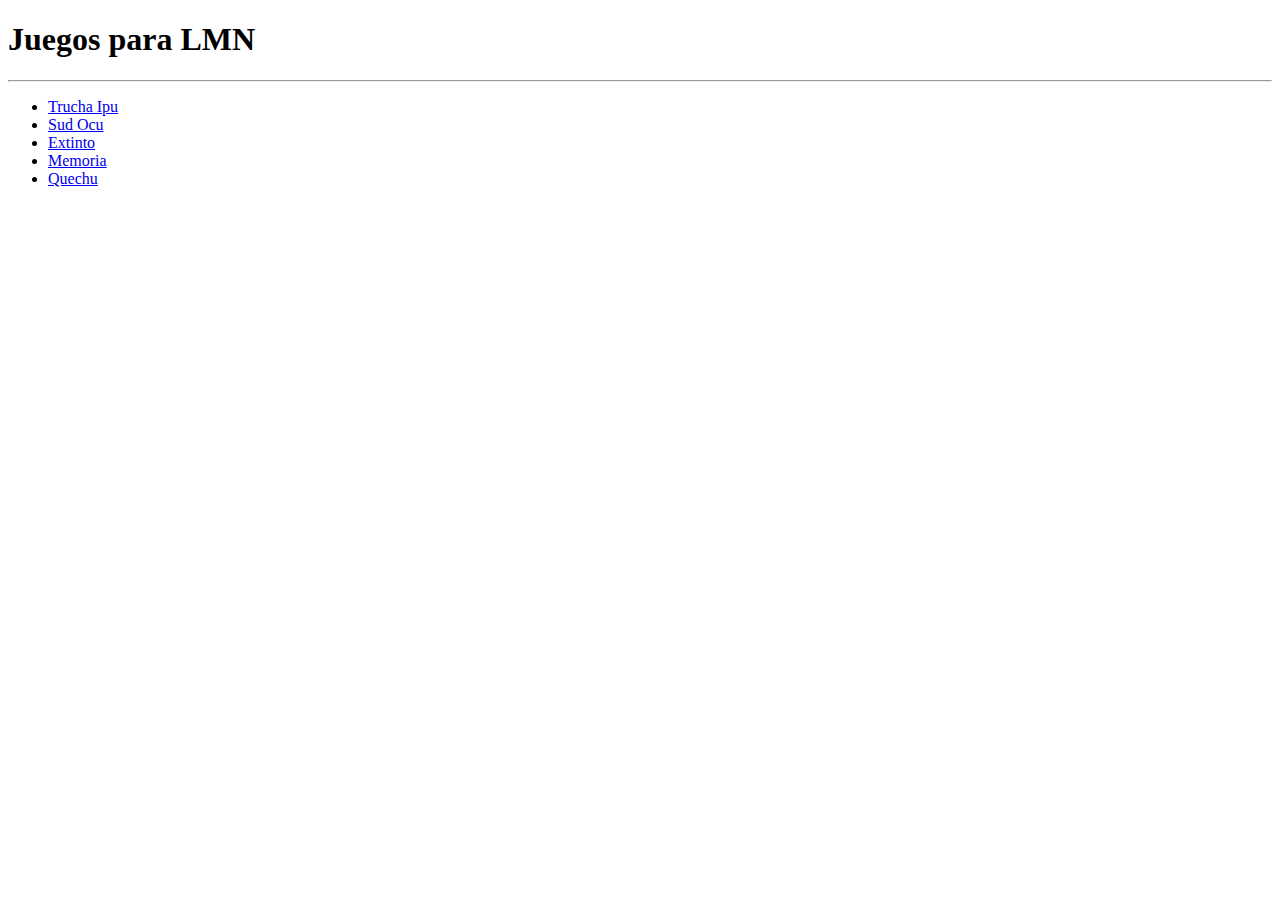
<file: index.html>
<!DOCTYPE html>
<html lang="en">
<head>
    <meta charset="UTF-8">
    <meta name="viewport" content="width=device-width, initial-scale=1.0">
    <title>Visualization</title>
</head>
<body>
    <h1>Juegos para LMN</h1>
    <hr>
    <ul>
        <li><a href="./endlessRunner/endlessRunner.html">Trucha Ipu</a></li>
        <li><a href="./sudoku/sudoku.html">Sud Ocu</a></li>
        <li><a href="./hangman/hangman.html">Extinto</a></li>
        <li><a href="./memory-game/memory.html">Memoria</a></li>
        <li><a href="./wordle/wordle.html">Quechu</a></li>
    </ul>
</body>
</html>
</file>
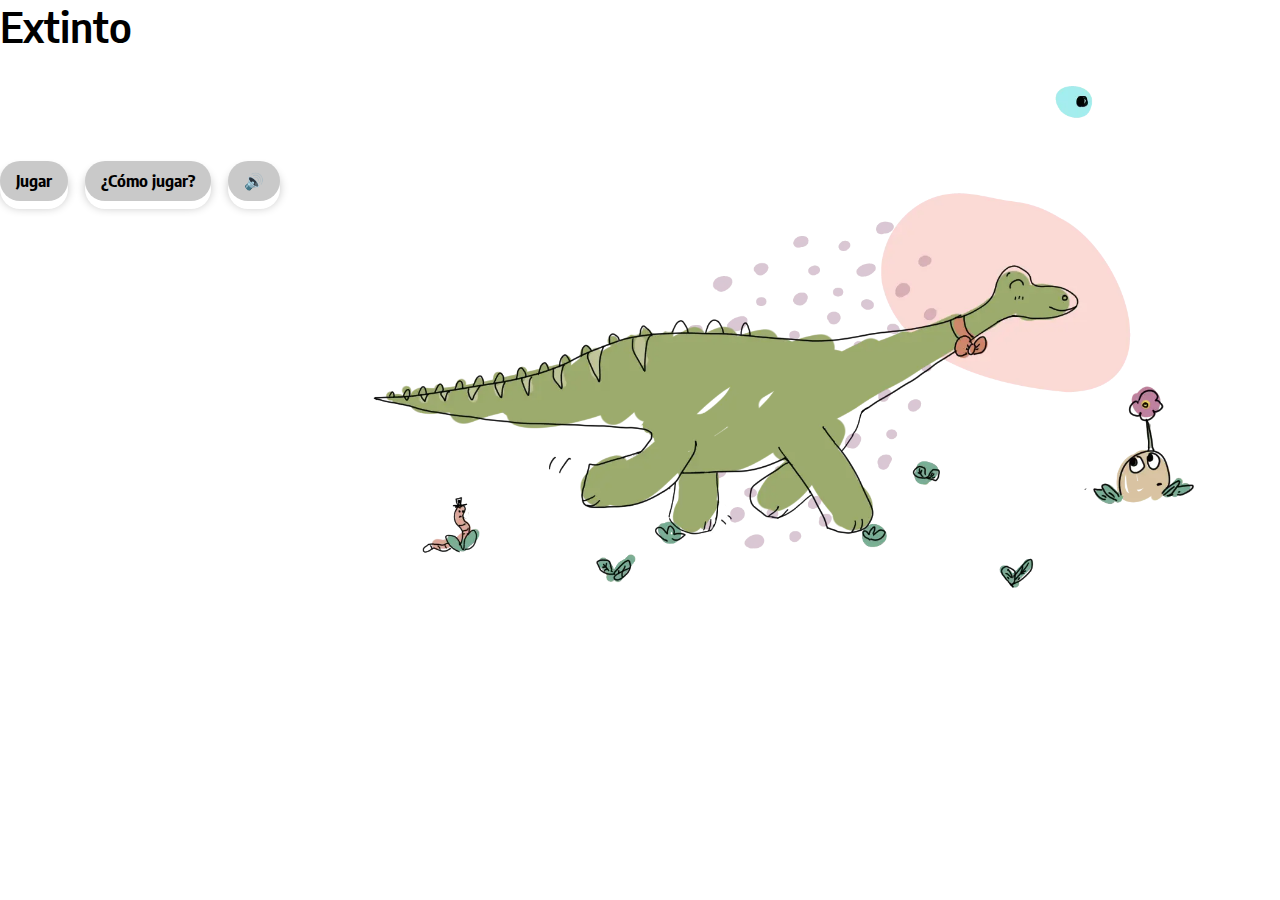
<file: hangman/hangman.html>
<!DOCTYPE html>
<html lang="en">
<head>
    <meta charset="UTF-8">
    <meta name="viewport" content="width=device-width, initial-scale=1.0">
    <title>Hangman</title>
    <link rel="stylesheet" href="./css/hangman.css">
    <link rel="preconnect" href="https://fonts.googleapis.com">
    <link rel="preconnect" href="https://fonts.gstatic.com" crossorigin>
    <link href="https://fonts.googleapis.com/css2?family=Encode+Sans+Semi+Condensed:wght@300;500;600;700;800&display=swap" rel="stylesheet">
</head>
<body>
    <main>
        <h1>Extinto</h1>
        <div class="container">
            <div id="game-container">
                <div id="widget-container">
                    <div id="widget-content">
                        <div id="options-container">
                            <div id="user-input-section" class="box"></div>
                            <span id="intents-display">¡Te quedan 6 vidas!</span><br>
                            <div id="hint-container">
                                <button id="hint-button" type="button" class="hide btn">PISTA</button>
                                <span id="hint-display" class="hide">PISTA!</span>
                            </div>
                            <span id="no-hints-display" class="hide">No quedan mas pistas!</span>
                        </div>
                        <div id="result-text"></div>
                        <div id="letter-container" class="letter-container hide"></div>
                        <div id="buttons-container">
                            <button id="new-game-button" class="btn">Jugar</button>
                            <button id="htp-button" class="btn">¿Cómo jugar?</button>
                            <button id="sound-button" class="btn">🔊</button>
                        </div>
                    </div>
                </div>
                <div id="modal-container" class="modal">
                    <div class="modal-content">
                        <h4>Instrucciones</h4>
                        <p>"Extinto" es un juego de adivinanza cuya finalidad es que el jugador descifre el significado de las palabras sin “extinguirse” por los desaciertos.
                            Por cada error un meteorito se irá acercando a la Tierra, amenazando la supervivencia de los dinosaurios. Una vez que el meteorito haya colisionado con la tierra, el jugador no tendrá más oportunidades y habrá perdido.</p>
                        <button id="close-modal-btn" class="btn">Volver</button>
                    </div>
                </div>
                <div id="image-container">
                    <img src="./assets/img/A.webp" alt="Image status" id="image-status">
                </div>
            </div>
        </div>
    </main>

    <!--Scripts-->

    <script src="./js/min/profileManager.js"></script>
    <script src="./js/min/soundManager.min.js"></script>
    <script src="./js/min/hangman.min.js"></script>

    <!-- 
        *******************************************************************
        *                                                                 *
        *            Made with ❤️ by Fúlgora Studio                      *
        *                                                                 *
        *            https://www.fulgorastudio.com/                       *
        *******************************************************************
    -->
</body>
</html>
</file>
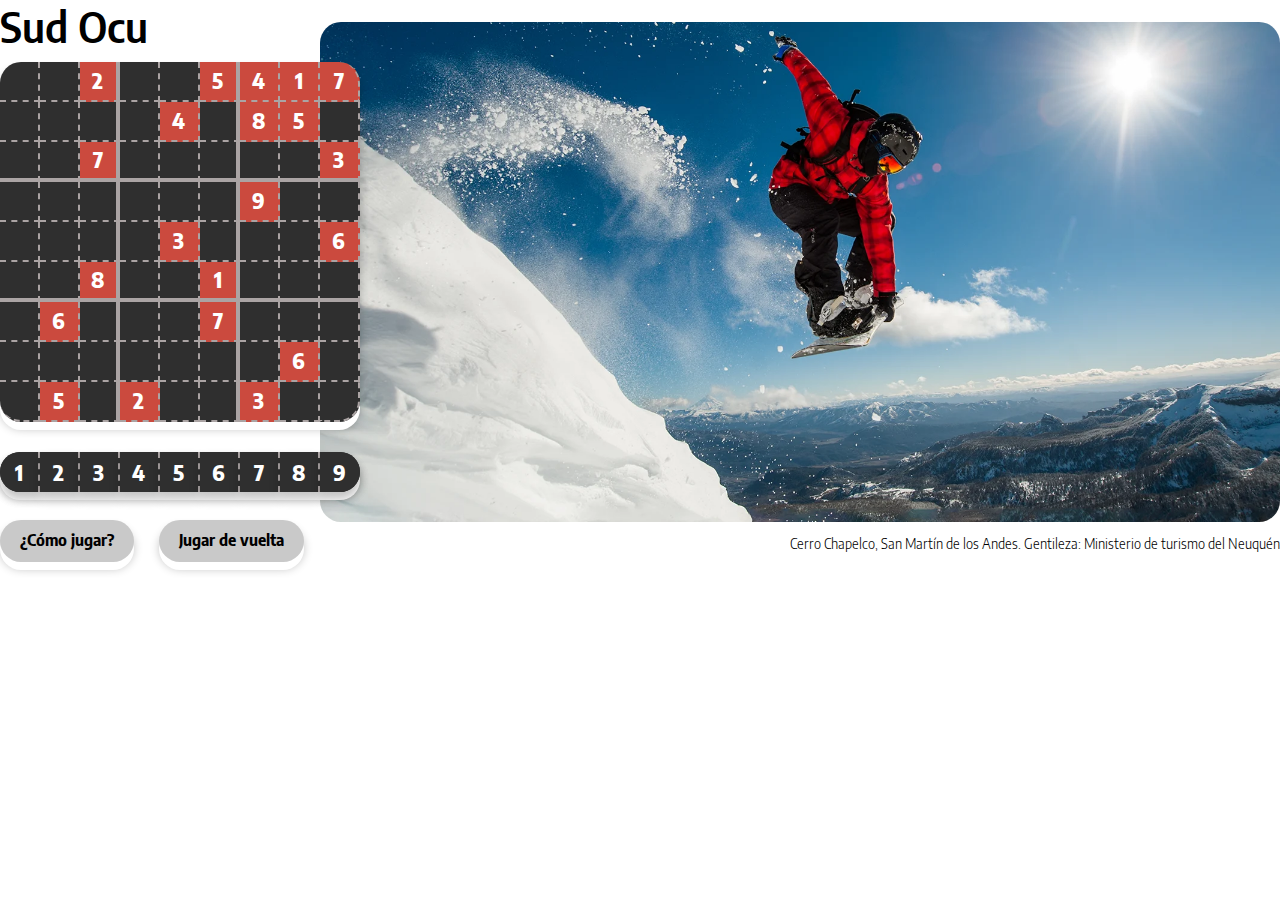
<file: sudoku/sudoku.html>
<!DOCTYPE html>
<html lang="en">
<head>
    <meta charset="UTF-8">
    <meta http-equiv="X-UA-Compatible" content="IE=edge">
    <meta name="viewport" content="width=device-width, initial-scale=1.0, user-scalable=no">
    <title>Sudoku</title>
    <link rel="stylesheet" href="./css/sudoku.css">
    <link rel="preconnect" href="https://fonts.googleapis.com">
    <link rel="preconnect" href="https://fonts.gstatic.com" crossorigin>
    <link href="https://fonts.googleapis.com/css2?family=Encode+Sans+Semi+Condensed:wght@300;500;600;700;800&display=swap" rel="stylesheet">
</head>
<body>
    <main>
        <h1>Sud Ocu</h1>
        <div id="game-container">
            <div id="display-container">
                <div id="board-container">
                    <div id="wrapper-board">
                        <div id="board" class="box"></div>
                        <div id="result-text"></div>
                        <div id="controls-container">
                            <div id="digits" class="box"></div>
                            <div id="buttons-container">
                                <button id="htp-button" class="btn">¿Cómo jugar?</button>
                                <button id="new-game-button" class="btn">Jugar de vuelta</button>
                            </div>
                        </div>
                    </div>
                </div>
                <div id="wrapper-image">
                    <img id="bg-image" src="assets/img/005.webp" alt="Image">
                    <p id="epigraph-text"></p>
                </div>
                <div id="modal-container" class="modal">
                    <div class="modal-content">
                        <h4>Instrucciones</h4>
                        <p>Sud Ocu es un juego de rompecabezas numérico que se juega en una cuadrícula de 9x9 casillas. El objetivo es llenar todas las casillas con números del 1 al 9, asegurándose de que no se repitan en ninguna fila, columna o región.</p>
                        <p>Las pistas iniciales ayudan a empezar, y el juego se resuelve aplicando razonamiento lógico y técnicas deductivas sin necesidad de adivinar. El Sud Ocu se considera resuelto cuando todas las casillas están llenas y se cumplen las reglas.</p>
                        <button id="close-modal-btn" class="btn">Volver</button>
                    </div>
                </div>
            </div>
        </div>
    </main>
    
    <script src="./js/min/profileManager.js"></script>
    <script src="./js/min/sudoku.js"></script>
    <script src="./js/min/slider.min.js"></script>
    
    <!-- 
        *******************************************************************
        *                                                                 *
        *            Made with ❤️ by Fúlgora Studio                      *
        *                                                                 *
        *            https://www.fulgorastudio.com/                       *
        *******************************************************************
    -->
</body>
</html>
</file>
<file: hangman/css/hangman.css>
/* MAIN */
  main, * {
    padding: 0;
    margin: 0;
    box-sizing: border-box;
    font-size: 62.5%;
    font-family : Encode Sans Semi Condensed;
    text-align: center;
  }

  h1 {
    display: block;
    margin: 0 auto;
    font-size: 4.2rem;
    font-weight: 600;
    text-align: left;
    max-width: 139.2rem;
  }

  .container {
    max-width: 139.2rem;
    margin: 0 auto;
  }

  #options-container {
    display: flex;
    flex-direction: column;
    margin: 1.2rem auto 2rem 0;
  }

    #buttons-container {
      margin-top: 3rem;
      text-align: left;
      width: 130%;      
    }

  #hint-display {
    font-size: 1.8rem;
    font-weight: 300;
    width: 80%;
    margin: auto;
    padding-left: 1rem;
    text-align: left;
  }

  #no-hints-display {
    color: #fe5152;
    font-size: 1.5rem;
    font-weight: 700;
  }

  .letter-container {
    max-width: 28rem;
    min-width: 28rem;
    display: flex;
    flex-wrap: wrap;
    /* justify-content: center; */

    background : #2F2F2F;
    border-radius : 2.4rem;
    -moz-border-radius : 2.4rem;
    -webkit-border-radius : 2.4rem;
    box-shadow: 0px 0.8rem #ffffff, 0px 0.7rem 1rem  rgba(0, 0, 0, 0.24);
  }

  #hint-container {
    display: flex;
  }

  /* LETTERS */
  
  #letter-container button {
    height: 4rem;
    width: 4rem;
    margin: 0;

    border-style: none;
    border-right: 0.2rem dashed #aba4a4;
    border-bottom: 0.2rem dashed #aba4a4;

    cursor: pointer;

    /*font*/
    color:#C9C9C9;
    font-size: 2.1rem;
    font-weight: bold;

    background : #2f2f2f00;
  }

  .letter-first {
    border-radius : 2.4rem 0 0 0;
  }

  .letter-middle {
    border-radius : 0 2.4rem 0 0;
  }

  .letter-last {
    border-radius : 0 0 0 2.4rem;
  }

  #letter-container .success, button:disabled {
    background-color: #fe5152;
  }

  #letter-container .fail, button:disabled {
    background-color: grey;
  }

  .box {
    background : #2F2F2F;
    border-radius : 2.4rem;
    -moz-border-radius : 2.4rem;
    -webkit-border-radius : 2.4rem;
    box-shadow: 0px 0.8rem #ffffff, 0px 0.7rem 1rem  rgba(0, 0, 0, 0.24);
  }

  #hint-button {
    width: 16rem;
    margin: 0rem auto 2rem 0;
  }

  #htp-button {
    max-width: 50%;
  }

  .btn {
      background : #C9C9C9;
      border-radius : 4rem;
      border-width: 0;
    
      padding: 1rem 1.6rem;
      margin: 0 1.6rem 0 0;

      box-shadow: 0px 0.8rem #ffffff, 0px 0.7rem 1rem  rgba(0, 0, 0, 0.24);
    
      font-size: 1.6rem;
      font-weight: bold;

  }

  .btn:hover {
      color: white;
      background : #6EA96E;
  }

  .confirm-btn {
    background : #cb4a3e;
  }

  .new-game-popup {
    background-color: #ffffff;
    position: absolute;
    left: 0;
    top: 0;
    height: 100%;
    width: 100%;
    display: flex;
    align-items: center;
    justify-content: center;
    flex-direction: column;
    border-radius: 0.6em;
  }

  #user-input-section {
    max-width: fit-content;
    display: flex;
    /* justify-content: space-between; */
    /* font-size: 1.8em; */
    font-size: 2.1rem;
    /* margin: 0.6em 0 1.2em 0; */
    color: white;
  }

  .dashes {
    height: 4rem;
    width: 4rem;
    font-weight: 2.1rem;
    font-weight: 800;
    margin: 0;
    display: flex;
    align-items: center;
    justify-content: center;
    margin: 0;
    padding: 0;
    border-right: 0.2rem dashed #aba4a4;
    text-align: center;
    /* height: 2.9rem; */
  }

  .dashes:last-child {
    border: 0;
  }

  canvas {
    display: block;
    margin: auto;
    border: 1rem solid #8c52ff;
    border-radius: 1rem;
  }

  .hide {
    display: none;
  }

  #new-game-button {
    max-width: 50%;
  }

  .win-msg {
    color: #39d78d;
  }

  .lose-msg {
    color: #fe5152;
  }

  #image-status {
    width: 100%;
    margin: auto;
    /* border: 10px solid #000000; */
  }

  #game-container {
    display: flex;
    justify-content: space-around;
  }

  #widget-container {
    width: 40%;
  }

  #widget-content {
    display: flex; 
    flex-direction: column;
    justify-content: start;
    align-items: start;
    width: 100%;
    height: 100%;
    z-index: 2;
  }

  #image-container {
    width: 100%;
    margin: auto;
    position: relative;
    top: -10rem;
    z-index: 1;
  }

  #intents-display {
    color: #fe5152;
    font-size: 2.1rem;
    font-weight: bold;
    margin: 3rem auto 2rem 0;
  }

  #result-text {
    margin: 2rem auto 2rem 0;
    font-weight: 600;
  }

  #finish-message {
    font-size: 1.8rem;
    font-weight: 300;
    text-align: left;
  }

  #finish-message span{
    color: #fe5152;
    font-size: 2.1rem;
    font-weight: bold;
    /* margin: 1.8rem auto 3rem auto; */
  }


/* MODAL */
  h4 {
      font-size: 3rem;
      font-weight: 600;
      margin-bottom: 3rem;
    }

  .modal {
      display: none; 
      position: fixed; 
      z-index: 2; /* for board*/
      padding-top: 10rem; 
      left: 0;
      top: 0;
      width: 100%;
      height: 100%;
      overflow: auto;
      background-color: rgba(47,47,47,0.88);
  }

  .modal-content {
      background-color: #fefefe;
      margin: auto;
      padding: 20px;
      width: 30%;
      border-radius : 2.4rem;
      -moz-border-radius : 2.4rem;
      -webkit-border-radius : 2.4rem;
      box-shadow: 0px 0.8rem #ffffff, 0px 0.7rem 1rem  rgba(0, 0, 0, 0.24);
  }

  .modal-content p {
      font-size: 1.8rem;
      font-weight: 300;
      text-align: left;
      margin-bottom: 3rem;
  }


/* MOBILE */
@media (max-width: 866px) {
  #widget-container {
    width: 43%;
  }
}

@media (max-width: 600px) {

  #game-container {
    flex-direction: column-reverse;
  }

  #options-container {
    margin: -1.8rem auto 3rem auto;
  }

  #widget-container {
    width: 100%;
    position: relative;
    top: -6rem;
  }
  
  #image-container{
    height: fit-content;
  }

  .letter-container {
    margin: 0 auto;
  }

  #buttons-container {
    width: 100%;
    text-align: center;
  }

  #user-input-section {
    max-width: fit-content;
    margin: 0 auto;
  }

  .dashes {
    height: 4.8rem;
    width: 2.4rem;
    font-size: 2rem;
  }

  .btn {
    margin: 0 0.5rem;
    padding: 1rem 1.5rem 1.2rem 1.5rem;
  }

  #hint-display {
    width: 50%;
  }

  #intents-display {
    margin: 1.8rem auto 1.2rem auto;
  }

  #result-text {
    margin: 2rem auto;
}

  .modal-content {
  width: 88%;
  }

}
</file>
<file: sudoku/css/sudoku.css>
/* MAIN */
    main, * {
        padding: 0;
        margin: 0;
        box-sizing: border-box;
        font-size: 62.5%;
        font-family : Encode Sans Semi Condensed;
        text-align: center;
    }

    hr {
        width: 50rem;
    }

    h1 {
        display: block;
        margin: 0 auto;
        font-size: 4.2rem;
        font-weight: 600;
        text-align: left;
        max-width: 139.2rem;
    }

    #errors {
        color: coral;
    }

    #game-container {
        margin: 0 auto;
        max-width: 139.2rem;
        display: flex;
    }

    #display-container {
        display: flex;
        width: 128rem;
        height: 50rem;
        margin: 0 auto;
    }

    #board-container {
        width: 25%;
    }

    #board {
        display: flex;
        
        width: 36rem;
        height: 36rem;
        margin: 0 auto 2.2rem auto;
        
        border-radius: 2.1rem;
        flex-wrap: wrap;
        
        position: relative;
        top: 1rem;
        z-index: 2;
    }

    .box {
        background : #2F2F2F;
        border-radius : 2.4rem;
        -moz-border-radius : 2.4rem;
        -webkit-border-radius : 2.4rem;
        box-shadow: 0px 0.8rem #ffffff, 0px 0.7rem 1rem  rgba(0, 0, 0, 0.24);
    }

    #controls-container {
        position: relative;
        top: 1.2rem;
        z-index: 2;
    }

    #buttons-container {
        width: 43.2rem;
        text-align: left;
    }

    #wrapper-image {
        width: 100%;
        height: 100%;

        /* display: flex;
        align-items: center;
        justify-content: center; */

        position: relative;

        /* align-self: flex-end; */

        top: -3rem;
        right: 0;
        z-index: 1;
    }

    #bg-image {
        width: 100%;
        height: 100%;
        border-radius: 2.1rem;
        object-fit: cover;
    }

    .btn {
        background : #C9C9C9;
        border-radius : 4rem;
        border-width: 0;
      
        margin: 0 2.4rem 0 0;
      
        box-shadow: 0px 0.8rem #ffffff, 0px 0.7rem 1rem  rgba(0, 0, 0, 0.24);
      
        font-size: 1.6rem;
        font-weight: bold;
      
        padding: 1rem 2rem 1.2rem 2rem;
    }

    .btn:hover {
        color: white;
        background : #6EA96E;
    }

    #epigraph-text {
        font-size: 1.4rem;
        margin: 1.2rem 0 auto 0;        
        text-align: right;
        font-weight: 300;
    }


/* IN GAME */

    .tile {
        width: 11.11%;
        height: 11.11%;

        border-right: 0.2rem dashed #aba4a4;
        border-bottom: 0.2rem dashed #aba4a4;

        color: white;

        /* Text */
        font-size: 2rem;
        font-weight: bold;
        display: flex;
        justify-content: center;
        align-items: center;
    }


    #digits {
        width: 36rem;
        height: 4rem;
        margin: 2.8rem auto;
        color: white;
        display: flex;
        flex-wrap: wrap;
    }

    #result-text {
        margin: 2rem auto;
        font-weight: 600;
        text-align: left;
    }

    #finish-message {
        font-size: 1.8rem;
        font-weight: 300;
        margin: auto;
        text-align: left;
    }

    #finish-message span{
        color: #fe5152;
        font-size: 2.1rem;
        font-weight: bold;
        /* margin: 1.8rem auto 3rem auto; */
    }

    .number {
        width: 11.11%;
        height: 4rem;
        border-right: 0.2rem dashed #aba4a4;

        /* Text */
        font-size: 2rem;
        font-weight: bold;
        display: flex;
        justify-content: center;
        align-items: center;

        background : #2F2F2F;
        box-shadow: 0px 1rem #ffffff;
        box-shadow: 0px 0.7rem 1rem  rgba(0, 0, 0, 0.24);
    }

    .number:first-child {
        border-radius: 2.1rem 0 0 2.1rem;
    }

    .number:last-child {
        border-radius: 0 2.1rem 2.1rem 0;
        border-right: 0;
    }

    .number-selected {
        background-color: white;
        color: #cb4a3e;
    }

    .tile-start {
        background-color: #cb4a3e;
        color: white;
    }

    .tile-lu {
        border-radius: 2.1rem 0 0 0;
    }

    .tile-ru {
        border-radius: 0 2.1rem 0 0;
    }

    .tile-rd {
        border-radius: 0 0 2.1rem 0;
    }

    .tile-ld {
        border-radius: 0 0 0 2.1rem;
    }

    .horizontal-line {
        border-bottom: 0.4rem solid #aba4a4;
    }

    .vertical-line {
        border-right: 0.4rem solid #aba4a4;
    }

    .letter {
        font-size: 2.1rem;
        font-weight: 800;
        font-weight: 800;
    }


/* MODAL */

    h4 {
        font-size: 3rem;
        font-weight: 600;
        margin-bottom: 3rem;
      }

    .modal {
        display: none; 
        position: fixed; 
        z-index: 2; /* for board*/
        padding-top: 10rem; 
        left: 0;
        top: 0;
        width: 100%;
        height: 100%;
        overflow: auto;
        background-color: rgba(47,47,47,0.88);
    }

    .modal-content {
        background-color: #fefefe;
        margin: auto;
        padding: 20px;
        width: 36%;
        border-radius : 2.4rem;
        -moz-border-radius : 2.4rem;
        -webkit-border-radius : 2.4rem;
        box-shadow: 0px 0.8rem #ffffff, 0px 0.7rem 1rem  rgba(0, 0, 0, 0.24);
    }

    .modal-content p {
        font-size: 1.8rem;
        font-weight: 300;
        text-align: left;
        margin-bottom: 3rem;
    }


/* FIXES */

    @keyframes errorAnim {
        0% {
            background: gainsboro;
        }
        
        100% {
            background: #2F2F2F;
        }
    }

    .error-anim{
        animation-name: errorAnim;
        animation-duration: 1s;
        animation-fill-mode: forwards;
    }


/* MOBILE */

@media (max-width: 600px) {
    #display-container {
        width: 100%;
        margin: 0 auto;
    }

    #board-container {
        width: 100%;
    }
    
    #board {
        width: 100%;
        height: 36rem;
    }

    .tile {

        color: white;
    
        /* Text */
        font-size: 2rem;
        font-weight: bold;
        display: flex;
        justify-content: center;
        align-items: center;
    }

    .letter {
        font-size: 2.1rem;
        font-weight: 800;
        font-weight: 800;
    }

    #controls-container {
        position: relative;
        top: 1rem;
        z-index: 2;
        width: 100%;
    }

    #board-container {
        position: absolute;
    }

    #wrapper-board {
        width: 100%;
    }

    
    #digits {
        width: 100%;
        height: 4rem;
    }
    
    .number {
        width: 11.11%;
        height: 4rem;
        font-size: 2rem;
    }

    #buttons-container {
        width: 100%;
        text-align: center;
    }

    .btn {
        margin: 0 0.5rem;
    }

    #bg-image {
        opacity: 0%;
    }

    .modal-content {
        width: 88%;
    }

    #epigraph-text {
        display: none;
    } 
}

@media (max-height: 600px) {
/*    h1 {
    font-size: 4.2rem;
    }

    #display-container {
    height: 50rem;
    }

    #board-container {
    width: 25%;
    }

    #board {
    width: 36rem;
    height: 36rem;
    margin: 0 auto 2.2rem auto;
    }

    #controls-container {
    top: 1.2rem;
    }

    #digits {
    width: 36rem;
    height: 4rem;
    margin: 2.8rem auto;
    }

    .number {
    height: 4rem;
    }

    #epigraph-text {
    font-size: 1.4rem;
    margin: 1.2rem 0 auto 0;
    }

    .modal-content {
    width: 40%;
    }
*/
}
</file>
